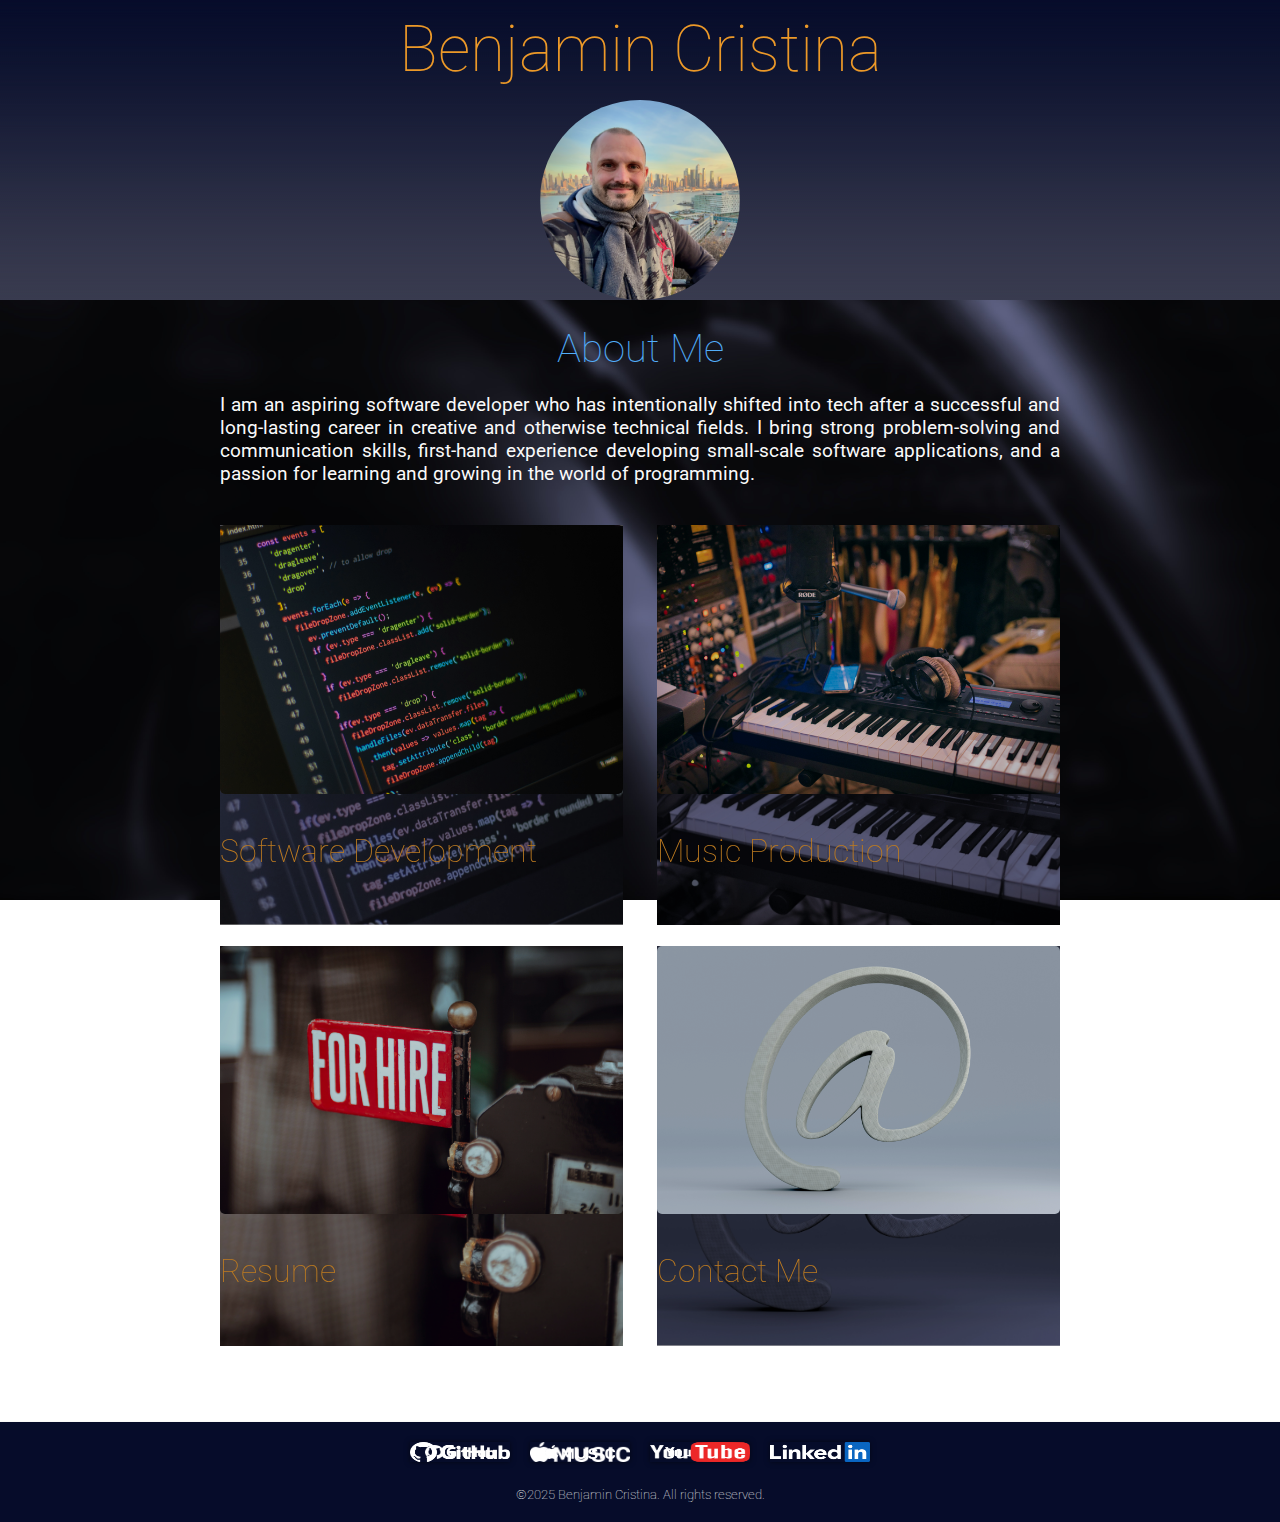
<file: index.html>
<!DOCTYPE html>
<html lang="en">
<head>
    <meta charset="UTF-8">
    <meta name="viewport" content="width=device-width, initial-scale=1">
    <title>Benjamin Cristina | Portfolio</title>
    <link rel="stylesheet" href="styles.css">
    <link rel="preconnect" href="https://fonts.googleapis.com">
    <link rel="preconnect" href="https://fonts.gstatic.com" crossorigin>
    <link href="https://fonts.googleapis.com/css2?family=Roboto:ital,wght@0,100..900;1,100..900&display=swap"
          rel="stylesheet">
</head>
<body>
<div>
    <a href="#main" class="main-link">Skip to content</a>
    <div class="header" id="header-index">
        <div class="h1-wrapper">
            <h1>Benjamin Cristina</h1>
        </div>
        <div class="profile-picture-wrapper">
            <img src="./Assets/Images/profile-picture-1x1.png"
                 alt="Benjamin Cristina with New York skyline in the background"
                 class="profile-picture">
        </div>
    </div>
    <div class="content">
        <main id="main">
            <div class="about-box">
                <div class="h2-wrapper">
                    <h2>About Me</h2>
                </div>
                <div class="p-wrapper">
                    <p class="about-text">
                        I am an aspiring software developer who has intentionally shifted into tech after a successful
                        and long-lasting career in creative and otherwise technical fields.
                        I bring strong problem-solving and communication skills, first-hand experience developing
                        small-scale
                        software applications, and a passion for
                        learning and growing in the world of programming.
                    </p>
                </div>
            </div>
            <div class="menu-grid">
                <a href="./Public/software-development.html">
                    <div class="menu-image-wrapper" id="software-development-link">
                        <img src="./Assets/Images/software-development.png"
                             alt="Computer display with colourful lines of Java code" class="menu-image">
                        <h3>Software Development</h3>
                    </div>
                </a>
                <div class="menu-image-wrapper"></div>
                <a href="./Public/music-production.html">
                    <div class="menu-image-wrapper" id="music-production-link">
                        <img src="./Assets/Images/music-production.png"
                             alt="Music studio with different instruments and microphones" class="menu-image">
                        <h3>Music Production</h3>
                    </div>
                </a>
                <a href="./Public/resume.html">
                    <div class="menu-image-wrapper" id="resume-link">
                        <img src="./Assets/Images/resume.png" alt="Red for-hire metal sign" class="menu-image">
                        <h3>Resume</h3>
                    </div>
                </a>
                <div class="menu-image-wrapper"></div>
                <a href="./Public/contact.html">
                    <div class="menu-image-wrapper" id="contact-link">
                        <img src="./Assets/Images/contact.png" alt="Email @ sign" class="menu-image">
                        <h3>Contact Me</h3>
                    </div>
                </a>
            </div>
        </main>
    </div>
    <div class="footer">
        <div class="social-icons-wrapper">
            <div class="github">
                <a href="https://github.com/BenCristina" target="_blank">
                    <img src="./Assets/Images/github-logo.png" alt="GitHub logo" class="social-icon" id="github-logo">
                </a>
            </div>
            <div class="apple-music">
                <a href="https://music.apple.com/de/artist/benjamin-cristina/1221550774?l=en-GB" target="_blank">
                    <img src="./Assets/Images/apple-music-logo.png" alt="Apple Music logo" class="social-icon"
                         id="apple-music-logo">
                </a>
            </div>
            <div class="youtube">
                <a href="https://www.youtube.com/@BenjaminCristina" target="_blank">
                    <img src="./Assets/Images/youtube-logo.png" alt="YouTube logo" class="social-icon"
                         id="youtube-logo">
                </a>
            </div>
            <div class="linkedin">
                <a href="https://www.linkedin.com/in/benjamin-cristina" target="_blank">
                    <img src="./Assets/Images/linkedIn-logo.png" alt="LinkedIn logo" class="social-icon"
                         id="linkedIn-logo">
                </a>
            </div>
        </div>
        <div class="copyright-wrapper">
            <p>
                ©2025 Benjamin Cristina. All rights reserved.
            </p>
        </div>
    </div>
</div>
<script src="./index.js"></script>
</body>

</html>
</file>
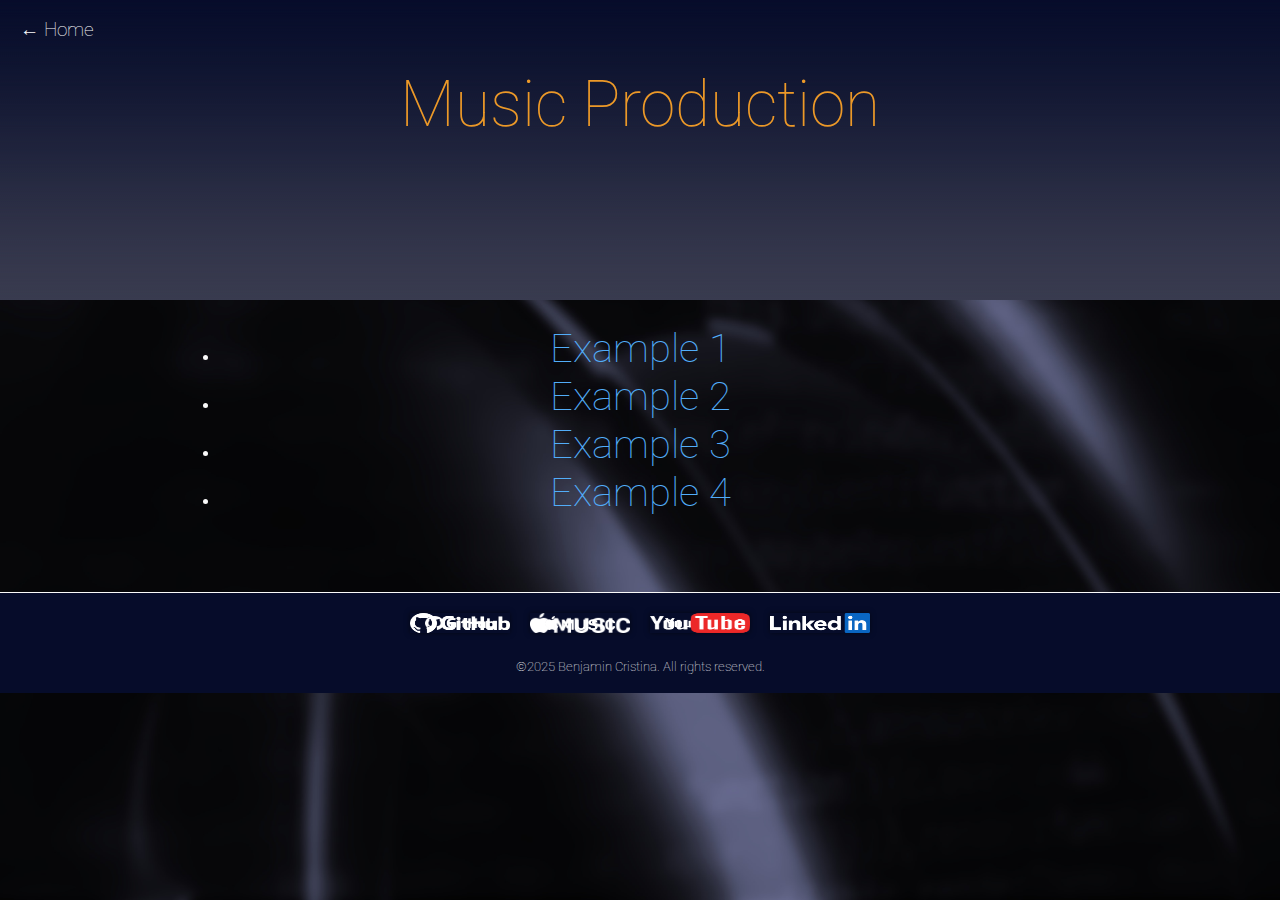
<file: Public/music-production.html>
<!DOCTYPE html>
<html lang="en">
<head>
    <meta charset="UTF-8">
    <title>Music Production | Portfolio</title>
    <link rel="stylesheet" href="../styles.css">
    <link rel="preconnect" href="https://fonts.googleapis.com">
    <link rel="preconnect" href="https://fonts.gstatic.com" crossorigin>
    <link href="https://fonts.googleapis.com/css2?family=Roboto:ital,wght@0,100..900;1,100..900&display=swap"
          rel="stylesheet">
</head>
<body>
<a href="#main" class="main-link">Skip to content</a>
<div class="header" id="header-music-production">
    <a class="return-to-home" href="../index.html">← Home</a>
    <div class="h1-wrapper">
        <h1>Music Production</h1>
    </div>
</div>
<div class="content">
    <main id="main">
        <ul>
            <li>
                <h2>Example 1</h2>
            </li>
            <li>
                <h2>Example 2</h2>
            </li>
            <li>
                <h2>Example 3</h2>
            </li>
            <li>
                <h2>Example 4</h2>
            </li>
        </ul>
    </main>
</div>
<div class="footer">
    <div class="social-icons-wrapper">
        <div class="github">
            <a href="https://github.com/BenCristina" target="_blank">
                <img src="../Assets/Images/github-logo.png" alt="GitHub logo" class="social-icon" id="github-logo">
            </a>
        </div>
        <div class="apple-music">
            <a href="https://music.apple.com/de/artist/benjamin-cristina/1221550774?l=en-GB" target="_blank">
                <img src="../Assets/Images/apple-music-logo.png" alt="Apple Music logo" class="social-icon"
                     id="apple-music-logo">
            </a>
        </div>
        <div class="youtube">
            <a href="https://www.youtube.com/@BenjaminCristina" target="_blank">
                <img src="../Assets/Images/youtube-logo.png" alt="YouTube logo" class="social-icon" id="youtube-logo">
            </a>
        </div>
        <div class="linkedin">
            <a href="https://www.linkedin.com/in/benjamin-cristina" target="_blank">
                <img src="../Assets/Images/linkedIn-logo.png" alt="LinkedIn logo" class="social-icon"
                     id="linkedIn-logo">
            </a>
        </div>
    </div>
    <div class="copyright-wrapper">
        <p>
            ©2025 Benjamin Cristina. All rights reserved.
        </p>
    </div>
</div>
<script src="../index.js"></script>
</body>
</html>
</file>
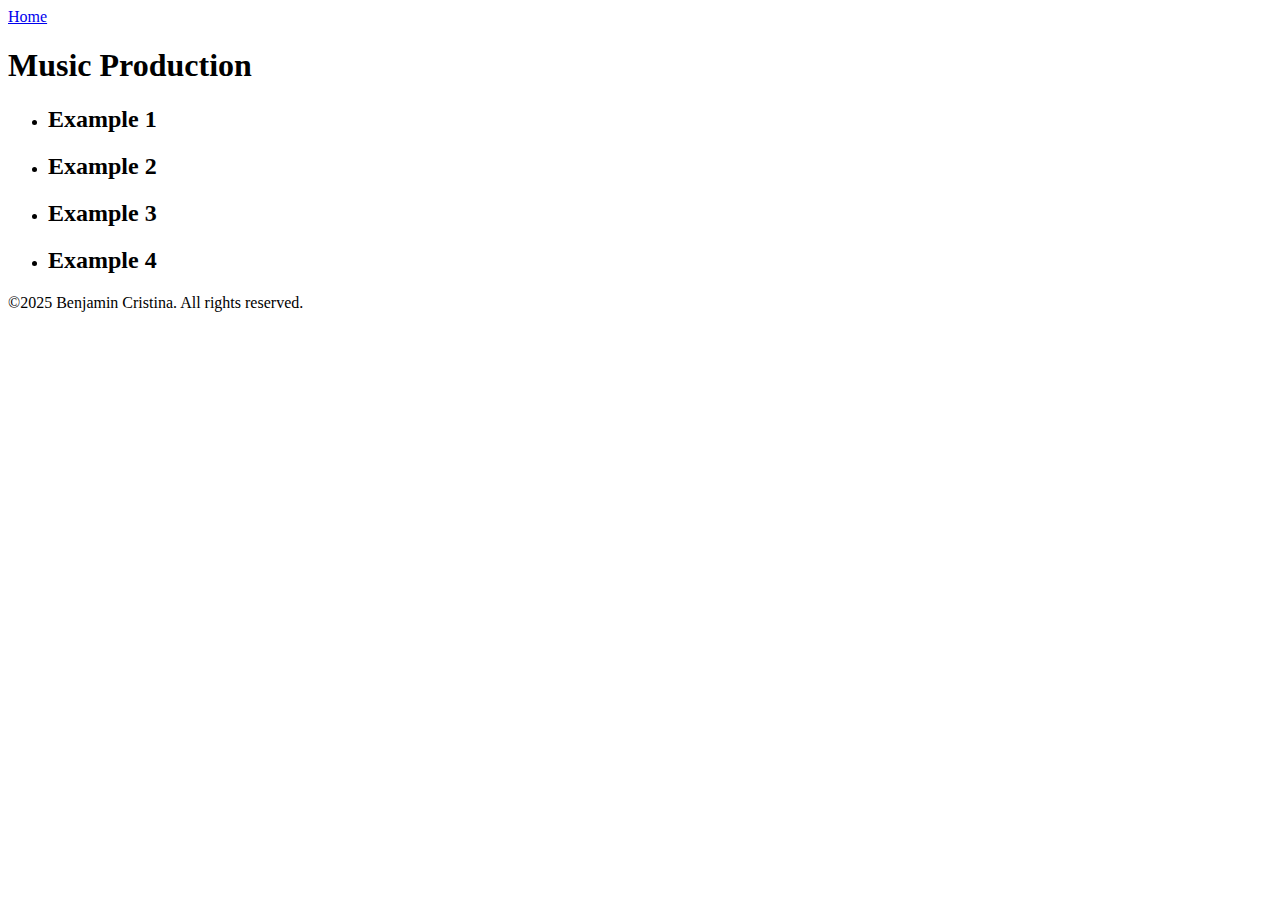
<file: Public/musicproduction.html>
<!DOCTYPE html>
<html lang="en">
<head>
    <meta charset="UTF-8">
    <title>Music Production | Portfolio</title>
</head>
<body>
    <a href="../index.html">Home</a>
    <h1>Music Production</h1>
    <ul>
        <li>
            <h2>Example 1</h2>
        </li>
        <li>
            <h2>Example 2</h2>
        </li>
        <li>
            <h2>Example 3</h2>
        </li>
        <li>
            <h2>Example 4</h2>
        </li>
    </ul>
</body>
<footer>
    <p>
        ©2025 Benjamin Cristina. All rights reserved.
    </p>
</footer>
</html>
</file>
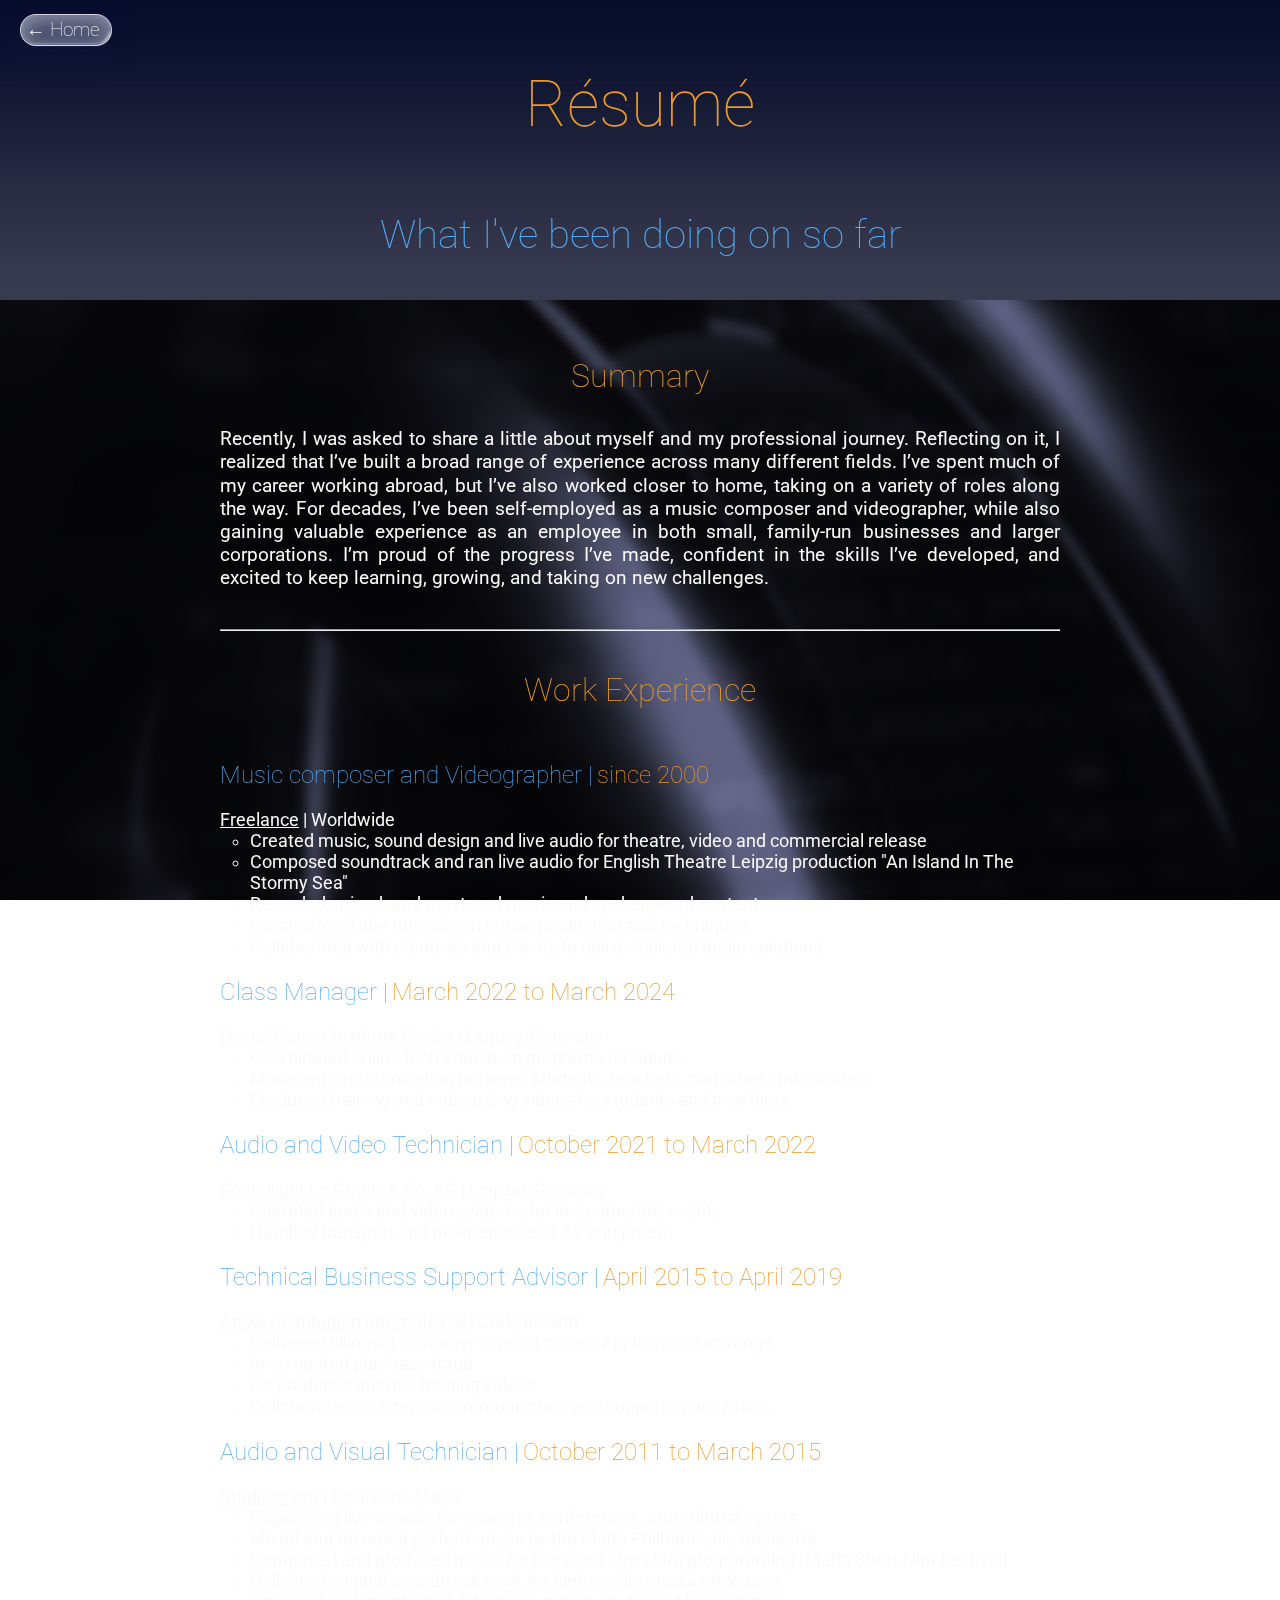
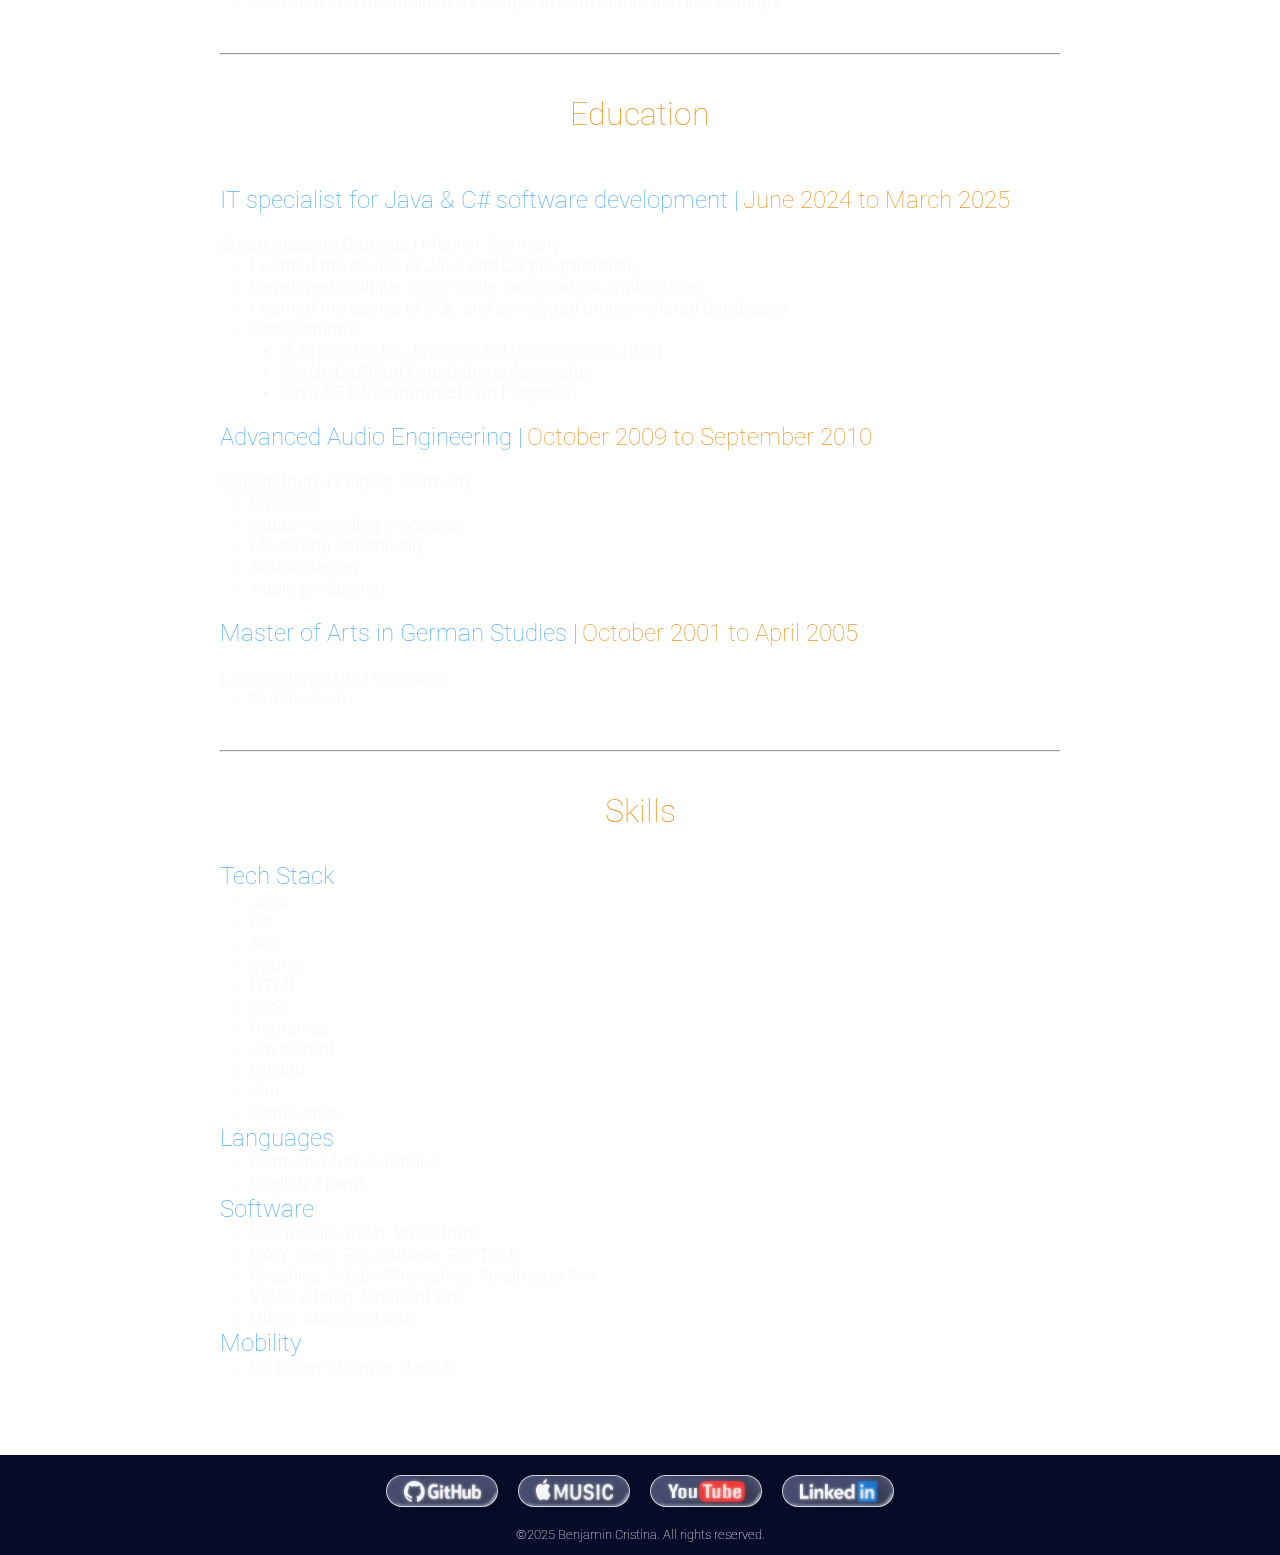
<file: Public/resume.html>
<!DOCTYPE html>
<html lang="en">
<head>
    <meta charset="UTF-8">
    <meta name="viewport" content="width=device-width, initial-scale=1">
    <title>My Resume</title>
    <link rel="stylesheet" href="../styles.css">
    <link rel="preconnect" href="https://fonts.googleapis.com">
    <link rel="preconnect" href="https://fonts.gstatic.com" crossorigin>
    <link href="https://fonts.googleapis.com/css2?family=Roboto:ital,wght@0,100..900;1,100..900&display=swap"
          rel="stylesheet">
</head>
<body id="resume-page">
<a href="#main" class="main-link">Skip to content</a>
<div class="header" id="header-resume">
    <a class="return-to-home glass" href="../index.html">← Home</a>
    <div class="h1-wrapper">
        <h1 class="resume">Résumé</h1>
    </div>
    <div class="h2-wrapper">
        <h2 class="resume">What I've been doing on so far</h2>
    </div>
</div>
<div class="content">
    <main id="main">
        <div class="about-wrapper">
            <div class="h3-wrapper">
                <h3>Summary</h3>
            </div>
            <div class="p-wrapper">
                <p>
                    Recently, I was asked to share a little about myself and my professional journey. Reflecting on it,
                    I
                    realized
                    that I’ve built a broad range of experience across many different fields. I’ve spent much of my
                    career
                    working
                    abroad, but I’ve also worked closer to home, taking on a variety of roles along the way. For
                    decades,
                    I’ve
                    been
                    self-employed as a music composer and videographer, while also gaining valuable experience as an
                    employee in
                    both small, family-run businesses and larger corporations. I’m proud of the progress I’ve made,
                    confident in
                    the
                    skills I’ve developed, and excited to keep learning, growing, and taking on new challenges.
                </p>
            </div>
        </div>
        <hr>
        <div class="work-experience-wrapper">
            <div class="h3-wrapper">
                <h3>Work Experience</h3>
            </div>
            <div class="ul-wrapper">
                <ul>
                    <li class="list-title">
                        <div class="job-title-container">
                            <div>
                                <h4 class="title">Music composer and Videographer<span> | </span></h4>
                            </div>
                            <div>
                                <h5>since 2000</h5>
                            </div>
                        </div>
                        <a href="https://benjamincristina.com" target="_blank">Freelance</a> | Worldwide
                        <ul>
                            <li>Created music, sound design and live audio for theatre, video and commercial release
                            </li>
                            <li>Composed soundtrack and ran live audio for English Theatre Leipzig production "An Island
                                In
                                The
                                Stormy
                                Sea"
                            </li>
                            <li>Recorded, mixed, and mastered music and spoken word content</li>
                            <li>Created YouTube tutorials on music production and techniques</li>
                            <li>Collaborated with creatives and clients to deliver tailored audio solutions</li>
                        </ul>
                    </li>
                    <li class="list-title">
                        <div class="job-title-container">
                            <div>
                                <h4 class="title">Class Manager<span> | </span></h4>
                            </div>
                            <div>
                                <h5>March 2022 to March 2024</h5>
                            </div>
                        </div>
                        <a href="https://digitalcareerinstitute.org" target="_blank">Digital Career Institute GmbH</a> | Leipzig,
                        Germany
                        <ul>
                            <li>Coordinated online tech education programs for adults</li>
                            <li>Managed communication between students, teachers, and other stakeholders</li>
                            <li>Produced training and onboarding videos for students and new hires</li>
                        </ul>
                    </li>
                    <li class="list-title">
                        <div class="job-title-container">
                            <div>
                                <h4 class="title">Audio and Video Technician<span> | </span></h4>
                            </div>
                            <div>
                                <h5>October 2021 to March 2022</h5>
                            </div>
                        </div>
                        <a href="https://www.soundlight-le.de" target="_blank">Soundlight I.e GmbH & Co. KG</a> | Leipzig, Germany
                        <ul>
                            <li>Operated audio and video systems for live corporate events</li>
                            <li>Handled transport and maintenance of AV equipment</li>
                        </ul>
                    </li>
                    <li class="list-title">
                        <div class="job-title-container">
                            <div>
                                <h4 class="title">Technical Business Support Advisor<span> | </span></h4>
                            </div>
                            <div>
                                <h5>April 2015 to April 2019</h5>
                            </div>
                        </div>
                        <a href="https://www.apple.com/ie/" target="_blank">Apple Distribution International</a> | Cork, Ireland
                        <ul>
                            <li>Delivered bilingual customer support across Apple’s product range</li>
                            <li>Investigated purchase fraud</li>
                            <li>Co-produced internal training videos</li>
                            <li>Collaborated on internal communication and support optimization</li>
                        </ul>
                    </li>
                    <li class="list-title">
                        <div class="job-title-container">
                            <div>
                                <h4 class="title">Audio and Visual Technician<span> | </span></h4>
                            </div>
                            <div>
                                <h5>October 2011 to March 2015</h5>
                            </div>
                        </div>
                        <a href="https://www.studioseven.com.mt" target="_blank">Studioseven</a> | Birkirkara, Malta
                        <ul>
                            <li>Engineered live sounds for concerts, conferences, and cultural events</li>
                            <li>Mixed and recorded performances by the Malta Philharmonic Orchestra</li>
                            <li>Composed and produced music for televised short film programming (Malta Short Film
                                Festival)
                            </li>
                            <li>Delivered original soundtrack work for high-profile product releases</li>
                            <li>Operated and maintained AV setups in both studio and live settings</li>
                        </ul>
                    </li>
                </ul>
            </div>
        </div>
        <hr>
        <div class="education-wrapper">
            <div class="h3-wrapper">
                <h3>Education</h3>
            </div>
            <div class="ul-wrapper">
                <ul>
                    <li class="list-title">
                        <div class="job-title-container">
                            <div>
                                <h4 class="title">IT specialist for Java & C# software development<span> | </span></h4>
                            </div>
                            <div>
                                <h5>June 2024 to March 2025</h5>
                            </div>
                        </div>
                        <a href="https://entwickler.smartindustrycampus.de/" target="_blank">Smart Industry Campus</a> | Munich, Germany
                        <ul>
                            <li>Learned the basics of Java and C# programming</li>
                            <li>Developed multiple small-scale Java and C# applications</li>
                            <li>Learned the basics of SQL and developed project-related databases</li>
                            <li>Certifications:
                                <ul>
                                    <li><a href="../Assets/Documents/Cristina_IHK_Zertifikat_IT-FK_JavaC%23.pdf" target="_blank">IT
                                        Specialist
                                        for
                                        Java
                                        and C# Development (IHK)</a></li>
                                    <li><a href="../Assets/Documents/eCertificate.pdf" target="_blank">Oracle Certified Foundations
                                        Associate</a>
                                    </li>
                                    <li>Java SE 8 Programmer I (In Progress)</li>
                                </ul>
                            </li>
                        </ul>
                    </li>
                    <li class="list-title">
                        <div class="job-title-container">
                            <div>
                                <h4 class="title">Advanced Audio Engineering<span> | </span></h4>
                            </div>
                            <div>
                                <h5>October 2009 to September 2010</h5>
                            </div>
                        </div>
                        <a href="https://www.sae.edu/deu/campuses/leipzig/" target="_blank">SAE Institute</a> | Leipzig, Germany
                        <ul>
                            <li>Diploma</li>
                            <li>Studio recording processes</li>
                            <li>Mastering and mixing</li>
                            <li>Sound design</li>
                            <li>Audio production</li>
                        </ul>
                    </li>
                    <li class="list-title">
                        <div class="job-title-container">
                            <div>
                                <h4 class="title">Master of Arts in German Studies<span> | </span></h4>
                            </div>
                            <div>
                                <h5>October 2001 to April 2005</h5>
                            </div>
                        </div>
                        <a href="https://www.uni-leipzig.de/en" target="_blank">Leipzig University</a> | Germany
                        <ul>
                            <li>Not finished</li>
                        </ul>
                    </li>
                </ul>
            </div>
        </div>
        <hr>
        <div class="skills-wrapper">
            <div class="h3-wrapper">
                <h3>Skills</h3></div>
            <div class="ul-wrapper">
                <ul>
                    <li class="list-title">
                        <h4 class="title">Tech Stack</h4>
                        <ul>
                            <li>Java️️</li>
                            <li>C#</li>
                            <li>SQL</li>
                            <li>Spring</li>
                            <li>HTML</li>
                            <li>CSS</li>
                            <li>Bootstrap</li>
                            <li>JavaScript</li>
                            <li>GitHub</li>
                            <li>Jira</li>
                            <li>Confluence</li>
                        </ul>
                    </li>
                    <li class="list-title">
                        <h4 class="title">Languages</h4>
                        <ul>
                            <li>German: Mother tongue</li>
                            <li>English: Fluent</li>
                        </ul>
                    </li>
                    <li class="list-title">
                        <h4 class="title">Software</h4>
                        <ul>
                            <li>IDE: IntelliJ, Rider, WebStorm</li>
                            <li>DAW: Logic Pro, Cubase, Pro Tools</li>
                            <li>Graphics: Adobe Photoshop, Pixelmator Pro</li>
                            <li>Video editing: Final Cut Pro</li>
                            <li>Office: Microsoft 365</li>
                        </ul>
                    </li>
                    <li class="list-title">
                        <h4 class="title">Mobility</h4>
                        <ul>
                            <li>EU Driver's licence class B</li>
                        </ul>
                    </li>
                </ul>
            </div>
        </div>
    </main>
</div>
<div class="footer">
    <div class="social-icons-wrapper">
        <div class="github">
            <a href="https://github.com/BenCristina" target="_blank">
                <div class="social-icon glass" id="github-logo">
                </div>
            </a>
        </div>
        <div class="apple-music">
            <a href="https://music.apple.com/de/artist/benjamin-cristina/1221550774?l=en-GB" target="_blank">
                <div class="social-icon glass" id="apple-music-logo">
                </div>
            </a>
        </div>
        <div class="youtube">
            <a href="https://www.youtube.com/@BenjaminCristina" target="_blank">
                <div class="social-icon glass" id="youtube-logo">
                </div>
            </a>
        </div>
        <div class="linkedin">
            <a href="https://www.linkedin.com/in/benjamin-cristina" target="_blank">
                <div class="social-icon glass" id="linkedin-logo">
                </div>
            </a>
        </div>
    </div>
    <div class="copyright-wrapper">
        <p>
            ©2025 Benjamin Cristina. All rights reserved.
        </p>
    </div>
</div>
<script src="../index.js"></script>
</body>
</html>
</file>
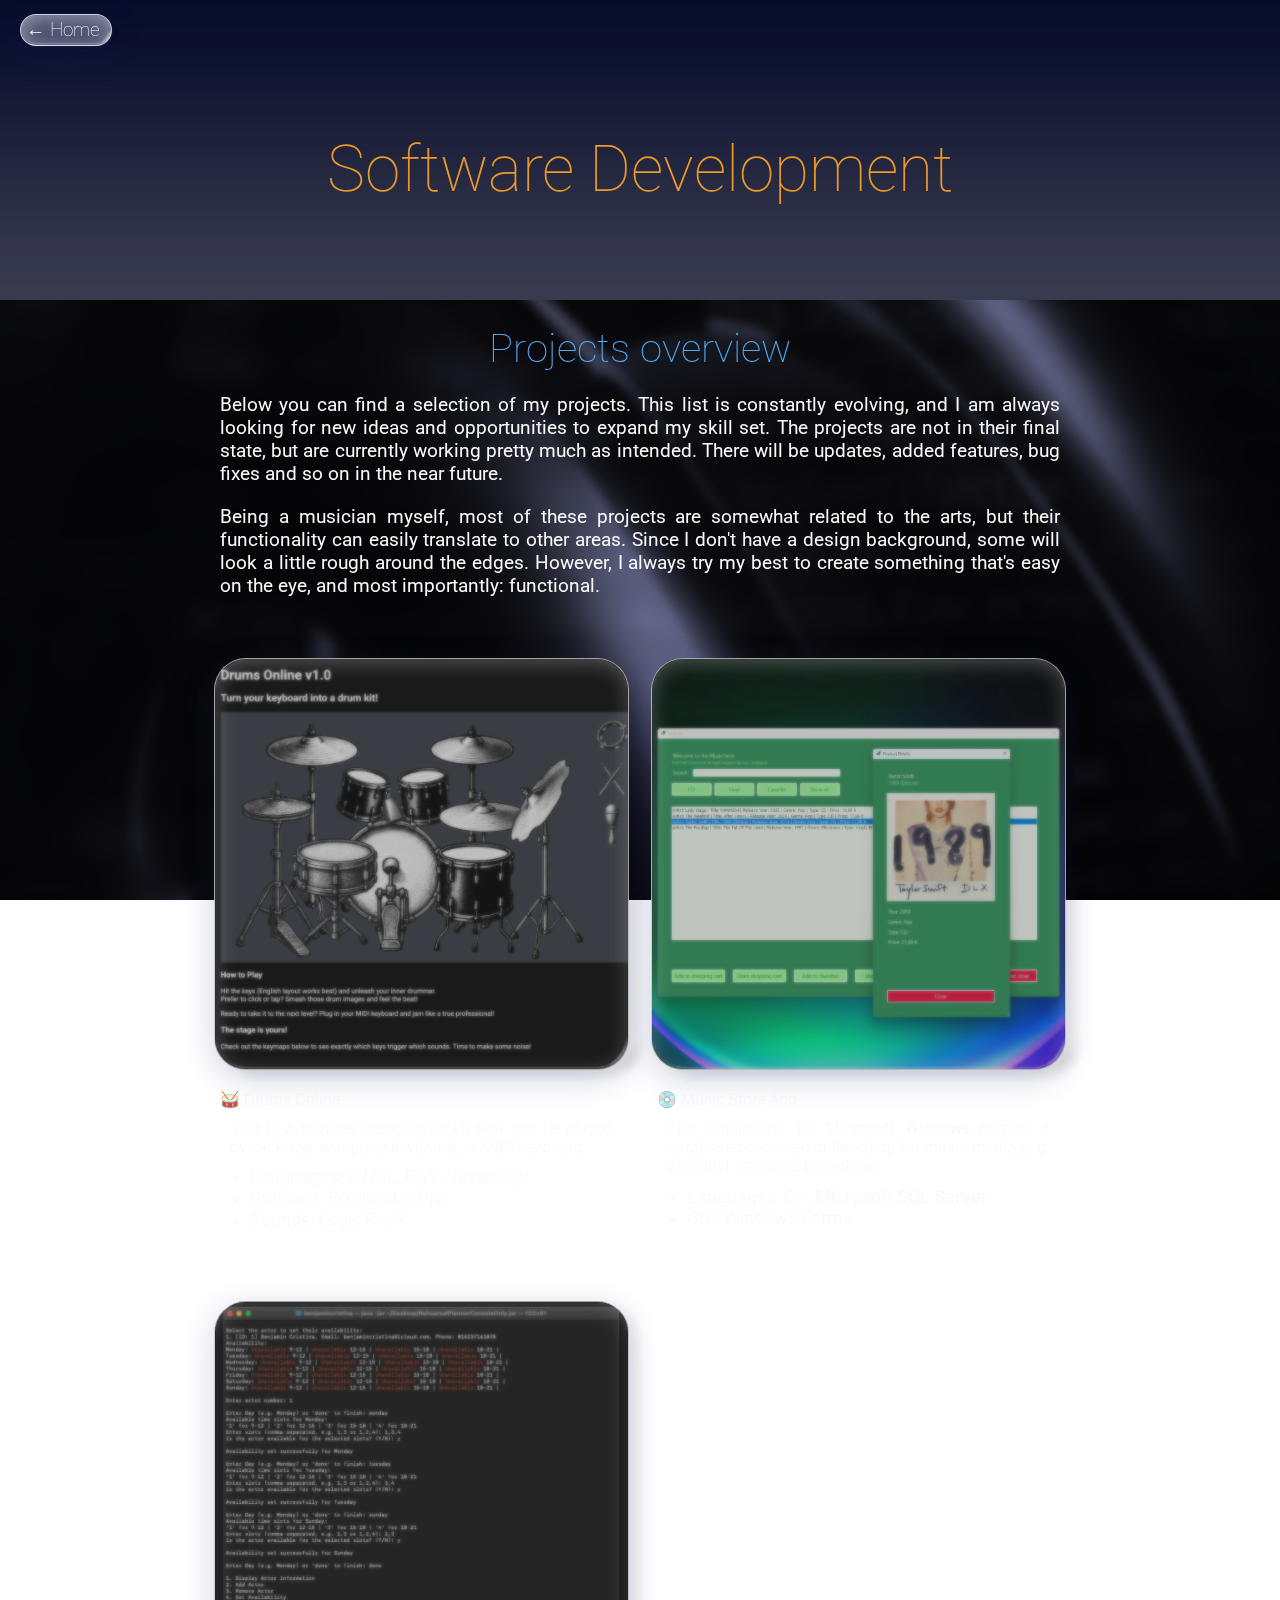
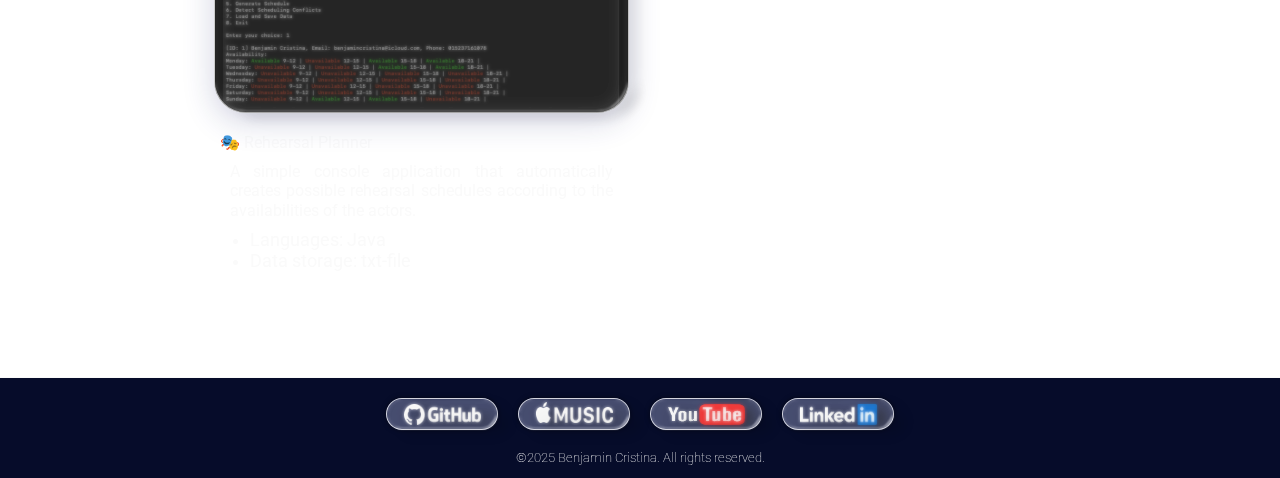
<file: Public/software-development.html>
<!DOCTYPE html>
<html lang="en">
<head>
    <meta charset="UTF-8">
    <title>Software Development | Portfolio</title>
    <link rel="stylesheet" href="../styles.css">
    <link rel="preconnect" href="https://fonts.googleapis.com">
    <link rel="preconnect" href="https://fonts.gstatic.com" crossorigin>
    <link href="https://fonts.googleapis.com/css2?family=Roboto:ital,wght@0,100..900;1,100..900&display=swap"
          rel="stylesheet">
</head>
<body id="software-development-page">
<a href="#main" class="main-link">Skip to content</a>
<div class="header" id="header-software-development">
    <a class="return-to-home glass" href="../index.html">← Home</a>
    <div class="h1-wrapper">
        <h1>Software Development</h1>
    </div>
</div>
<div class="content">
    <main id="main">
        <div class="about-box">
            <div class="h2-wrapper">
                <h2>Projects overview</h2>
            </div>
            <div class="p-wrapper">
                <p class="about-text">
                    Below you can find a selection of my projects. This list is constantly evolving, and I am always
                    looking for new ideas and opportunities to expand my skill set. The projects are not in their
                    final state, but are currently working pretty much as intended. There will be updates, added
                    features, bug fixes and so on in the near future.
                </p>
                <p class="about-text">
                    Being a musician myself, most of these projects are somewhat related to the arts, but their
                    functionality
                    can easily translate to other areas. Since I don't have a design background, some will look a little
                    rough
                    around the edges. However, I always try my best to create something that's easy on the eye, and most importantly: functional.
                </p>

            </div>
        </div>
        <div class="menu-grid">
            <div class="menu-image-wrapper">
                <a href="https://bencristina.github.io/DrumsOnline/" class="menu-image-wrapper" target="_blank">
                    <div class="menu-image-wrapper glass" id="drums-online-link">
                        <div class="menu-image">
                        </div>
                    </div>
                </a>
                <div class="menu-text-wrapper">
                    <h6>🥁 Drums Online</h6>
                    <p>
                        This is a browser-based drum kit that can be played by click/tap, computer keyboard, or MIDI
                        keyboard.
                    </p>
                    <ul>
                        <li>Languages: HTML, CSS, Javascript</li>
                        <li>Graphics: Pixelmator Pro</li>
                        <li>Sounds: Logic Pro X</li>
                    </ul>
                </div>
            </div>
            <div class="menu-image-wrapper"></div>
            <div class="menu-image-wrapper">
                <a href="https://github.com/BenCristina/MusicStoreApp" class="menu-image-wrapper" target="_blank">
                    <div class="menu-image-wrapper glass" id="music-store-link">
                        <div class="menu-image">
                        </div>
                    </div>
                </a>
                <div class="menu-text-wrapper">
                    <h6>💿 Music Store App</h6>
                    <p>
                        This application for <b>Microsoft Windows</b> mimics a database-connected online-shop for music
                        media (e.g. CD, Vinyl, Cassette, Download).
                    </p>
                    <ul>
                        <li>Languages: C#, <b>Microsoft SQL Server</b></li>
                        <li>GUI: Windows Forms</li>
                    </ul>
                </div>
            </div>
            <div class="menu-image-wrapper">
                <a href="https://github.com/BenCristina/rehearsalplannerconsoleonly" class="menu-image-wrapper"
                   target="_blank">
                    <div class="menu-image-wrapper glass" id="rehearsal-planner-link">
                        <div class="menu-image">

                        </div>
                    </div>
                </a>
                <div class="menu-text-wrapper">
                    <h6>🎭 Rehearsal Planner</h6>
                    <p>
                        A simple console application that automatically creates possible rehearsal schedules according
                        to the availabilities of the actors.
                    </p>
                    <ul>
                        <li>Languages: Java</li>
                        <li>Data storage: txt-file</li>
                    </ul>
                </div>
            </div>
            <div class="menu-image-wrapper"></div>
            <div class="menu-image-wrapper">
                <a href="" class="menu-image-wrapper">
                    <div class="menu-image-wrapper" id="">

                    </div>
                </a>
                <div class="menu-text-wrapper">
                    <h6></h6>
                    <p></p>
                    <ul>
                    </ul>
                </div>
            </div>
        </div>
    </main>
</div>
<div class="footer">
    <div class="social-icons-wrapper">
        <div class="github">
            <a href="https://github.com/BenCristina" target="_blank">
                <div class="social-icon glass" id="github-logo">
                </div>
            </a>
        </div>
        <div class="apple-music">
            <a href="https://music.apple.com/de/artist/benjamin-cristina/1221550774?l=en-GB" target="_blank">
                <div class="social-icon glass" id="apple-music-logo">
                </div>
            </a>
        </div>
        <div class="youtube">
            <a href="https://www.youtube.com/@BenjaminCristina" target="_blank">
                <div class="social-icon glass" id="youtube-logo">
                </div>
            </a>
        </div>
        <div class="linkedin">
            <a href="https://www.linkedin.com/in/benjamin-cristina" target="_blank">
                <div class="social-icon glass" id="linkedin-logo">
                </div>
            </a>
        </div>
    </div>
    <div class="copyright-wrapper">
        <p>
            ©2025 Benjamin Cristina. All rights reserved.
        </p>
    </div>
</div>
<script src="../index.js"></script>
</body>
</html>
</file>
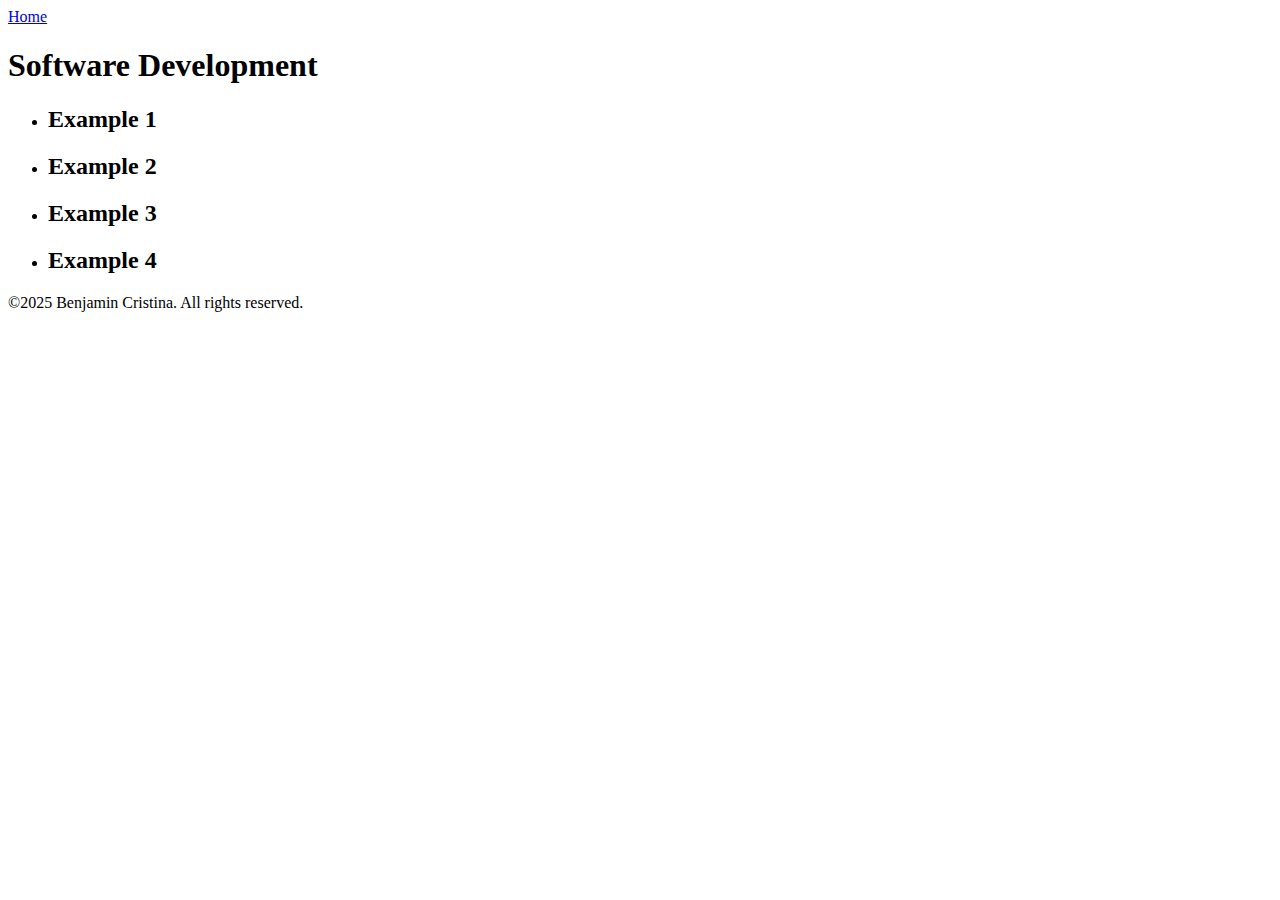
<file: Public/softwaredevelopment.html>
<!DOCTYPE html>
<html lang="en">
<head>
    <meta charset="UTF-8">
    <title>Software Development | Portfolio</title>
</head>
<body>
    <a href="../index.html">Home</a>
    <h1>Software Development</h1>
    <ul>
        <li>
            <h2>Example 1</h2>
        </li>
        <li>
            <h2>Example 2</h2>
        </li>
        <li>
            <h2>Example 3</h2>
        </li>
        <li>
            <h2>Example 4</h2>
        </li>
    </ul>
</body>
<footer>
    <p>
        ©2025 Benjamin Cristina. All rights reserved.
    </p>
</footer>
</html>
</file>
<file: styles.css>
/**
Colour Palette:
    <body> #393b4f
    <h1> #ec9928
    <h2> #52adf9
    <p> #fafafa
    <border> #060c2a
**/


/* Home Page*/
body {
    font-family: 'Roboto', sans-serif;
    line-height: 1;
    margin: 0 0;
    min-width: 300px;
    background-image: url("./Assets/Images/Textures/background-image.jpg");
    background-attachment: fixed;
    background-size: cover;
    background-position: center;
    background-repeat: no-repeat;
}

#index-page {

}

#software-development-page {

}

#music-production-page {

}

#resume-page {

}

#contact-page {

}

.glass {
    position: relative;
    background: rgba(255, 255, 255, 0.15);
    backdrop-filter: blur(2px) saturate(180%);
    border: 1px solid rgba(255, 255, 255, 0.8);
    padding: 5px;
    border-radius: 2rem;
    box-shadow: 0 8px 32px rgba(31, 38, 135, 0.2),
    inset 0 4px 20px rgba(255, 255, 255, 0.3);
}

.glass::after {
    content: '';
    position: absolute;
    top: 0;
    left: 0;
    width: 100%;
    height: 100%;
    background: rgba(255, 255, 255, 0.1);
    border-radius: 2rem;
    backdrop-filter: blur(1px);
    box-shadow: inset -10px -8px 0 -11px rgba(255, 255, 255, 1),
    inset 0 -9px 0 -8px rgba(255, 255, 255, 1);
    opacity: 0.6;
    z-index: -1;
    filter: blur(1px) drop-shadow(10px 4px 6px black) brightness(115%);
}

.main-link {
    display: none;
}

.header {
    display: block;
    margin: 0 0;
}

.content {
    display: block;
    margin: 0 0;
    padding: 25px 25px;
}

.footer {
    display: block;
    margin: 0 0;
}

div {
    margin: 0 0;
}

h1 {
    color: #ec9928;
    font-size: 4rem;
    font-weight: lighter;
    text-align: center;
    line-height: 1.2em;
    margin: 0 0;
}

h2 {
    color: #52adf9;
    font-size: 2.5rem;
    font-weight: lighter;
    text-align: center;
    line-height: 1.2em;
    margin: 0 0;
}

h3 {
    color: #ec9928;
    font-size: 2rem;
    font-weight: lighter;
    line-height: 1.2em;
}

h4 {
    color: #ec9928;
    font-size: 1.5rem;
    font-weight: lighter;
    line-height: 1.2em;
    margin: 0 0;
}

h5 {
    color: #ec9928;
    font-size: 1.5rem;
    font-weight: lighter;
    line-height: 1.2em;
    margin: 0 0;
}

h6 {
    color: #fafafa;
    font-size: 1rem;
    font-weight: normal;
    line-height: 1.2em;
    margin: 0 0;
}

.return-to-home {
    color: #fafafa;
    width: 80px;
    font-size: 1.2rem;
    line-height: 1;
    font-weight: lighter;
    text-decoration: none;
    margin-top: 20px;
    margin-left: 20px;
}

.return-to-home:hover {
    color: #52adf9;
}

p {
    color: #fafafa;
    font-size: 1.2rem;
    line-height: 1.2em;
    margin: 0 0;
    text-align: justify;
}

a {
    color: #fafafa;
    font-size: 1.3rem;
    line-height: 1.2em;
    text-decoration: none;
}

ul {
    margin: 0 0;
    padding: 0 0;
}

li {
    color: #fafafa;
    font-size: 1.1rem;
    line-height: 1.2em;
    margin: 0 0;
}

li ul {
    padding-inline-start: 30px;
}

li a {
    color: #fafafa;
    font-size: 1.1rem;
    line-height: 1.2em;
    text-decoration: underline;
}

li a:hover {
    filter: brightness(0.8);
}

hr {
    margin-top: 40px;
}

.job-title-container div {
    display: inline-block;
}

.list-title {
    list-style-type: none;
}

.title {
    color: #52adf9;
    margin: 0 0;
    font-weight: lighter;
    list-style-type: none;
}

/* Header */
.header {
    display: grid;
    grid-template-rows: 40px 1fr 1fr;
    align-items: center;
    height: 300px;
    background-image: url("./Assets/Images/header-strip.png");
}

#header-index {
    display: grid;
    grid-template-rows: 1fr 1fr;
    align-items: center;
    height: 300px;
}

#header-software-development {
    display: grid;
    grid-template-rows: 40px 1fr;
    align-items: center;
    height: 300px;
}

#header-contact {
    display: grid;
    grid-template-rows: 40px 1fr;
    align-items: center;
    height: 300px;
}

.h3-wrapper {
    display: flex;
    justify-content: center;
    align-items: center;
}

.profile-picture-wrapper {
    display: flex;
    justify-content: center;
}

.profile-picture {
    border-radius: 50%;
    width: 200px;
    height: 200px;
}

/* Content */
.content {
    max-width: 840px;
    margin: 0 auto;
}

.about-wrapper {
    display: block;
    width: 100%;
    margin: 0 0;
}

.menu-grid {
    display: grid;
    grid-template-columns: 48% 4% 48%;
}

.menu-text-wrapper {
    display: block;
    margin-top: 20px;
    margin-bottom: 30px;
}

.menu-text-wrapper p {
    margin: 10px;
    font-size: 1rem;
}

.menu-image-wrapper ul {
    margin-top: 10px;
    margin-left: 30px;
}

@media (max-width: 750px) {
    .menu-grid {
        grid-template-columns: 100%;
    }

    span {
        display: none;
    }
    .job-title-container div {
        display: block;
    }

    h1 {
        font-size: 2.5rem;
    }

    .profile-picture {
        width: 200px;
        height: 200px;
        top: 15%;
    }
}

.menu-image-wrapper {
    justify-self: center;
    margin-top: 5%;
    position: relative;
}

.menu-image > h3 {
    display: none;
    color: #fafafa;
    font-size: 1.3rem;
    font-weight: lighter;
    line-height: 1.2em;
    margin: 0 0;
    text-align: center;
    position: absolute;
    top: 25%;
    left: 50%;
    transform: translate(-50%, -50%);
}

.menu-image-wrapper:hover .menu-image > h3 {
    display: block;
}

#software-development-link {
    width: 100%;
    height: 400px;
    background-image: url("./Assets/Images/software-development.jpg");
    background-size: cover;
    background-position: center;
    background-repeat: no-repeat;
    transition: all ease-in-out 0.2s;
    filter: brightness(0.8);
}

#software-development-link:hover {
    background-image: url("./Assets/Images/software-development-hover.jpg");
}

#music-production-link {
    width: 100%;
    height: 400px;
    background-image: url("./Assets/Images/music-production.jpg");
    background-size: cover;
    background-position: center;
    background-repeat: no-repeat;
    transition: all ease-in-out 0.2s;
    filter: brightness(0.8);
}

#music-production-link:hover {
    background-image: url("./Assets/Images/music-production-hover.jpg");
}

#resume-link {
    width: 100%;
    height: 400px;
    background-image: url("./Assets/Images/resume.jpg");
    background-size: cover;
    background-position: center;
    background-repeat: no-repeat;
    transition: all ease-in-out 0.2s;
    filter: brightness(0.8);
}

#resume-link:hover {
    background-image: url("./Assets/Images/resume-hover.jpg");
}

#contact-link {
    width: 100%;
    height: 400px;
    background-image: url("./Assets/Images/contact.jpg");
    background-size: cover;
    background-position: center;
    background-repeat: no-repeat;
    transition: all ease-in-out 0.2s;
    filter: brightness(0.8);
}

#contact-link:hover {
    background-image: url("./Assets/Images/contact-hover.jpg");
}

#drums-online-link {
    width: 100%;
    height: 400px;
    background-image: url("./Assets/Images/online-drums-screenshot.png");
    background-size: cover;
    background-position: center;
    background-repeat: no-repeat;
    transition: all ease-in-out 0.2s;
    filter: brightness(0.8);
}

#music-store-link {
    width: 100%;
    height: 400px;
    background-image: url("./Assets/Images/music-store-screenshot.png");
    background-size: cover;
    background-position: center;
    background-repeat: no-repeat;
    transition: all ease-in-out 0.2s;
    filter: brightness(0.8);
}

#rehearsal-planner-link {
    width: 100%;
    height: 400px;
    background-image: url("./Assets/Images/rehearsal-planner-screenshot.png");
    background-size: cover;
    background-position: center;
    background-repeat: no-repeat;
    transition: all ease-in-out 0.2s;
    filter: brightness(0.8);
}

.placeholder-link {
    width: 100%;
    height: 400px;
    background-color: #060c2a;
    transition: all ease-in-out 0.2s;
    filter: brightness(0.8);
}

.placeholder-link:hover {
    transform: scale(1.02);
    filter: brightness(1);
}


#software-development-link:hover {
    transform: scale(1.02);
    filter: brightness(1);
}

#music-production-link:hover {
    transform: scale(1.02);
    filter: brightness(1);
}

#resume-link:hover {
    transform: scale(1.02);
    filter: brightness(1);
}

#contact-link:hover {
    transform: scale(1.02);
    filter: brightness(1);
}

#drums-online-link:hover {
    transform: scale(1.02);
    filter: brightness(1);
}

#music-store-link:hover {
    transform: scale(1.02);
    filter: brightness(1);
}

#rehearsal-planner-link:hover {
    transform: scale(1.02);
    filter: brightness(1);
}

.menu-image {
    max-width: 100%;
    border-radius: 5px;
}

.menu-image:hover {

}

.job-title-container {
    margin-top: 20px;
    margin-bottom: 20px;
}

.about-text {
    margin-top: 20px;
    margin-bottom: 20px;
}

/* Contact form */
.contact-form-wrapper h2 {
    font-weight: lighter;
    font-size: 2rem;
}

form {
    max-width: 600px;
    width: 100%;
    margin: 5vh auto 5vh auto;
}

label {
    display: block;
    margin: 20px 0;
    color: #ec9928;
}

input, textarea {
    width: 100%;
    padding: 10px;
    box-sizing: border-box;
    outline: none;
    resize: none;
    border: none;
    border-radius: 4px;
    border-bottom: 1px solid #060c2a;
}

input:focus, textarea:focus {
    border: 2px solid #52adf9;
}

textarea::-webkit-scrollbar {
    width: 4px;
}

.button-wrapper {
    text-align: center;
}

button[type="submit"] {
    margin-top: 30px;
    width: 90%;
    height: 50px;
    max-width: 200px;
    color: #fafafa;
    font-size: 1.1rem;
    padding: 10px;
}


button[type="submit"]:hover {
    background-color: #ec9928;
    transform: scale(1.1);
    transition: all ease-in-out 0.2s;
}

.error-and-counter {
    display: flex;
    justify-content: space-between;
    align-items: center;
    margin-top: 10px;
}

.error-message {
    color: orangered;
}

.error-border {
    border: 1px solid orangered;
}

.counter {
    color: #fafafa;
}

.success-message {
    display: flex;
    justify-content: center;
    align-items: center;
    color: springgreen;
    margin-top: 10px;
}


/* Footer */
.footer {
    display: block;
    margin-top: 50px;
    height: 100px;
    background-color: #060c2a;
    border-top: 1px solid #fafafa;
}

.social-icons-wrapper {
    display: flex;
    justify-content: center;
    align-items: center;
}

.social-icon {
    height: 20px;
    width: 100px;
    box-shadow: 0 0 5px rgba(0, 0, 0, 0.5);
    margin: 20px 10px;
}

#apple-music-logo {
    background-image: url("./Assets/Images/Icons/apple-music-logo.png");
    background-size: 70% 70%;
    background-position: center;
    background-repeat: no-repeat;
    background-position-y: 3px;
}

#github-logo {
    background-image: url("./Assets/Images/Icons/github-logo.png");
    background-size: 70% 70%;
    background-position: center;
    background-repeat: no-repeat;
}

#youtube-logo {
    background-image: url("./Assets/Images/Icons/youtube-logo.png");
    background-size: 70% 70%;
    background-position: center;
    background-repeat: no-repeat;
}

#linkedin-logo {
    background-image: url("./Assets/Images/Icons/linkedIn-logo.png");
    background-size: 70% 70%;
    background-position: center;
    background-repeat: no-repeat;
}

.social-icon:hover {
    transform: scale(1.2);
    transition: all ease-in-out 0.2s;
}

.copyright-wrapper {
    display: flex;
    justify-content: center;
    align-items: center;
}

.copyright-wrapper > p {
    font-size: 0.8rem;
    font-weight: lighter;
}
</file>
